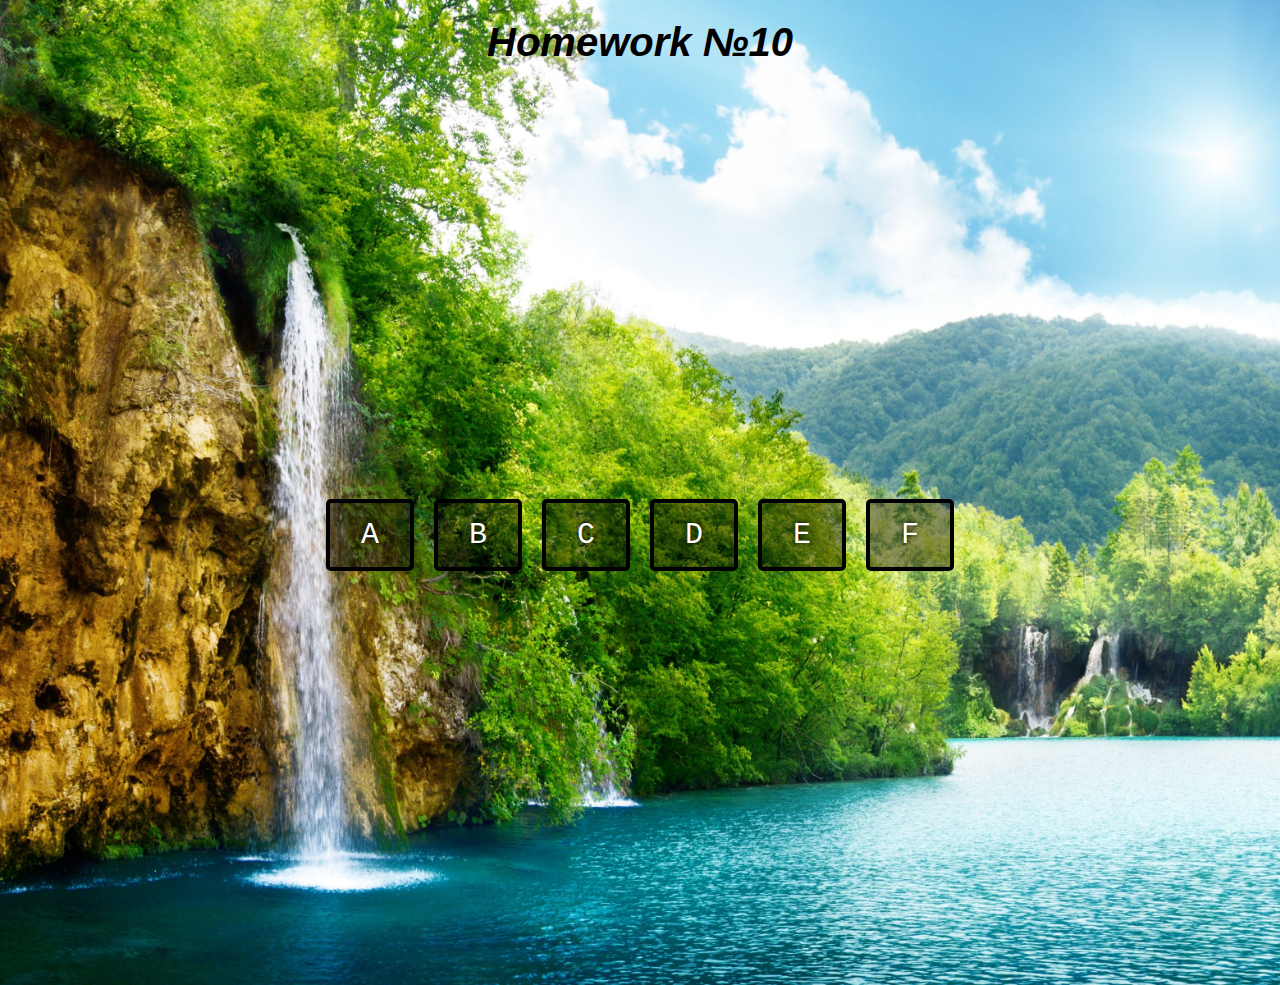
<file: HW10/index.html>
<!DOCTYPE html>
<html lang="en">
<head>
    <meta charset="UTF-8">
    <title>Title</title>
    <link rel="stylesheet" href="style.css">
</head>
<body>
<h3><em>Homework №10</em></h3>
<div class="keys">
    <div id="fountain" class="key" data-key="65">
        <kbd>A</kbd>
    </div>
    <div id="Jungle" class="key" data-key="66">
        <kbd>B</kbd>
    </div>
    <div id="Lake" class="key" data-key="67">
        <kbd>C</kbd>
    </div>
    <div id="Thunder" class="key" data-key="68">
        <kbd>D</kbd>
    </div>
    <div id="Ocean" class="key" data-key="69">
        <kbd>E</kbd>
    </div>
    <div id="Rain" class="key" data-key="70">
        <kbd>F</kbd>
    </div>
</div>

<audio data-key="65" src="Sounds/Fountain.mp3"></audio>
<audio data-key="66" src="Sounds/Jungle.mp3"></audio>
<audio data-key="67" src="Sounds/Lake.mp3"></audio>
<audio data-key="68" src="Sounds/Thunder.mp3"></audio>
<audio data-key="69" src="Sounds/Ocean.mp3"></audio>
<audio data-key="70" src="Sounds/Rain.mp3"></audio>

<script src="./main.js"></script>
</body>
</html>
</file>
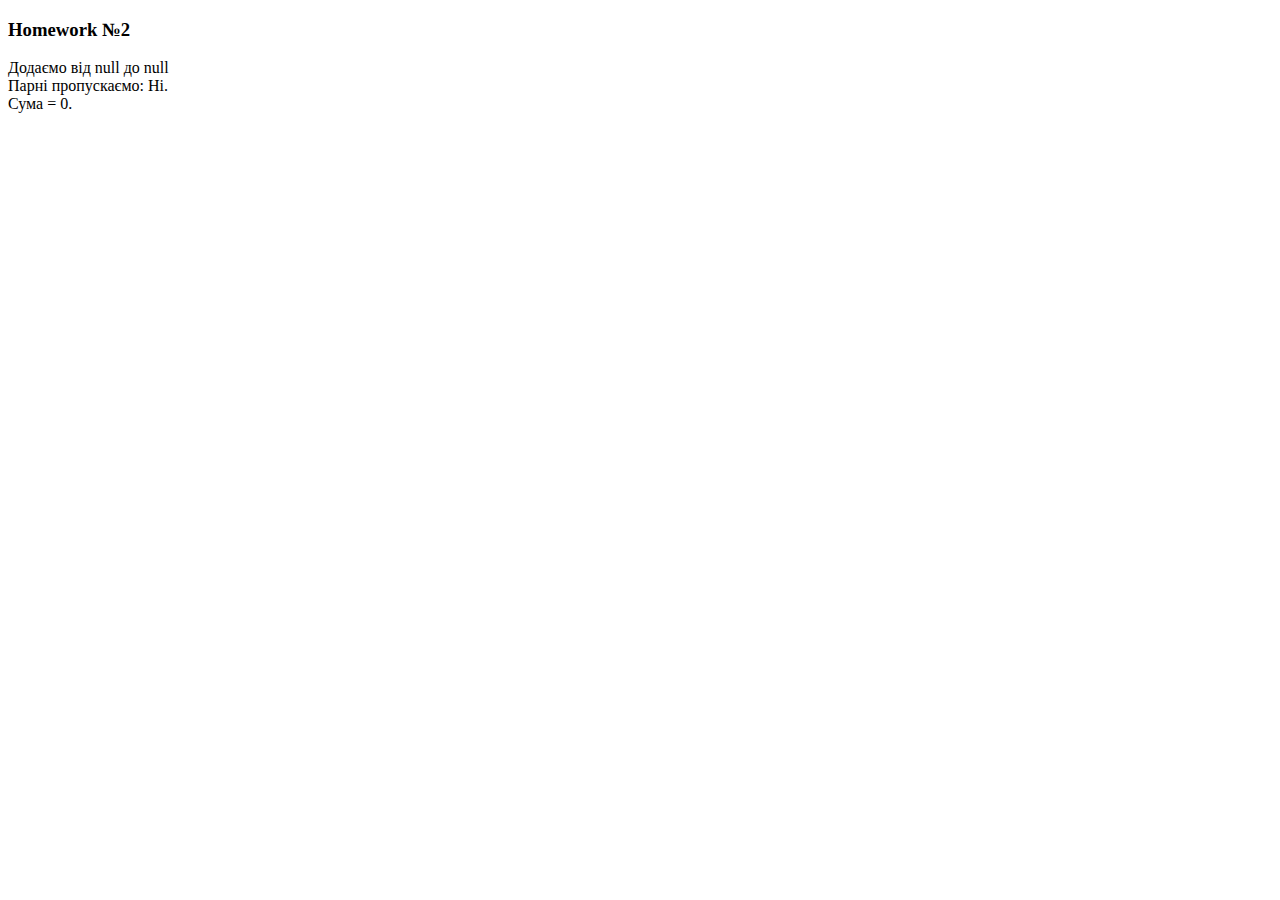
<file: HW2/index.html>
<!DOCTYPE html>
<html lang="en">
<head>
    <meta charset="UTF-8">
	<meta charset="UTF-8">
    <meta name="viewport" content="width=device-width, initial-scale=1.0">
    <meta http-equiv="X-UA-Compatible" content="ie=edge">
    <title>Title</title>
	
</head>
<body>
<h3>Homework №2</h3>
<script src="./main.js"></script>
</body>
</html>
</file>
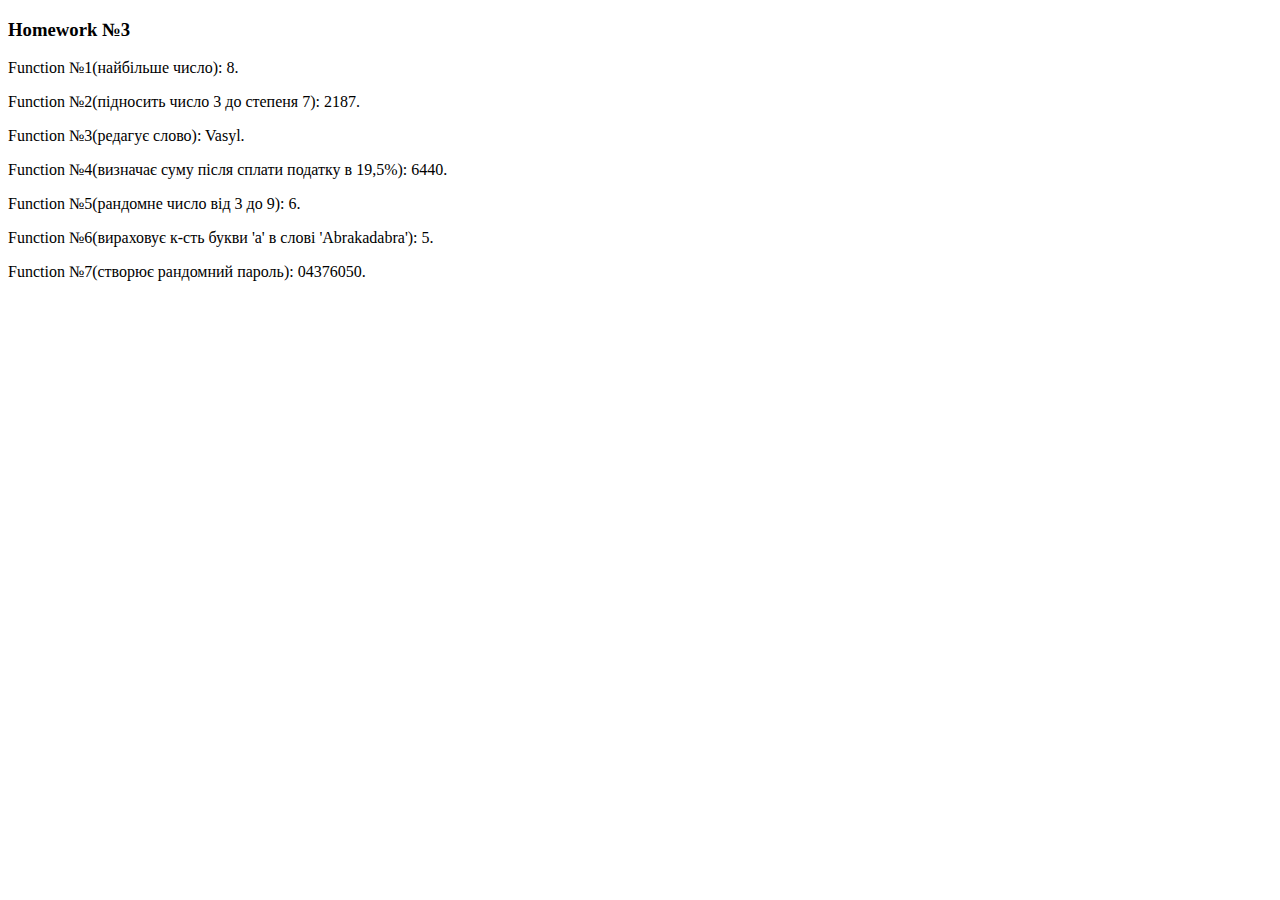
<file: HW3/index.html>
<!DOCTYPE html>
<html lang="en">
<head>
    <meta charset="UTF-8">
	<meta charset="UTF-8">
    <meta name="viewport" content="width=device-width, initial-scale=1.0">
    <meta http-equiv="X-UA-Compatible" content="ie=edge">
    <title>Title</title>
	
</head>
<body>
<h3>Homework №3</h3>
<script src="./main.js"></script>
</body>
</html>
</file>
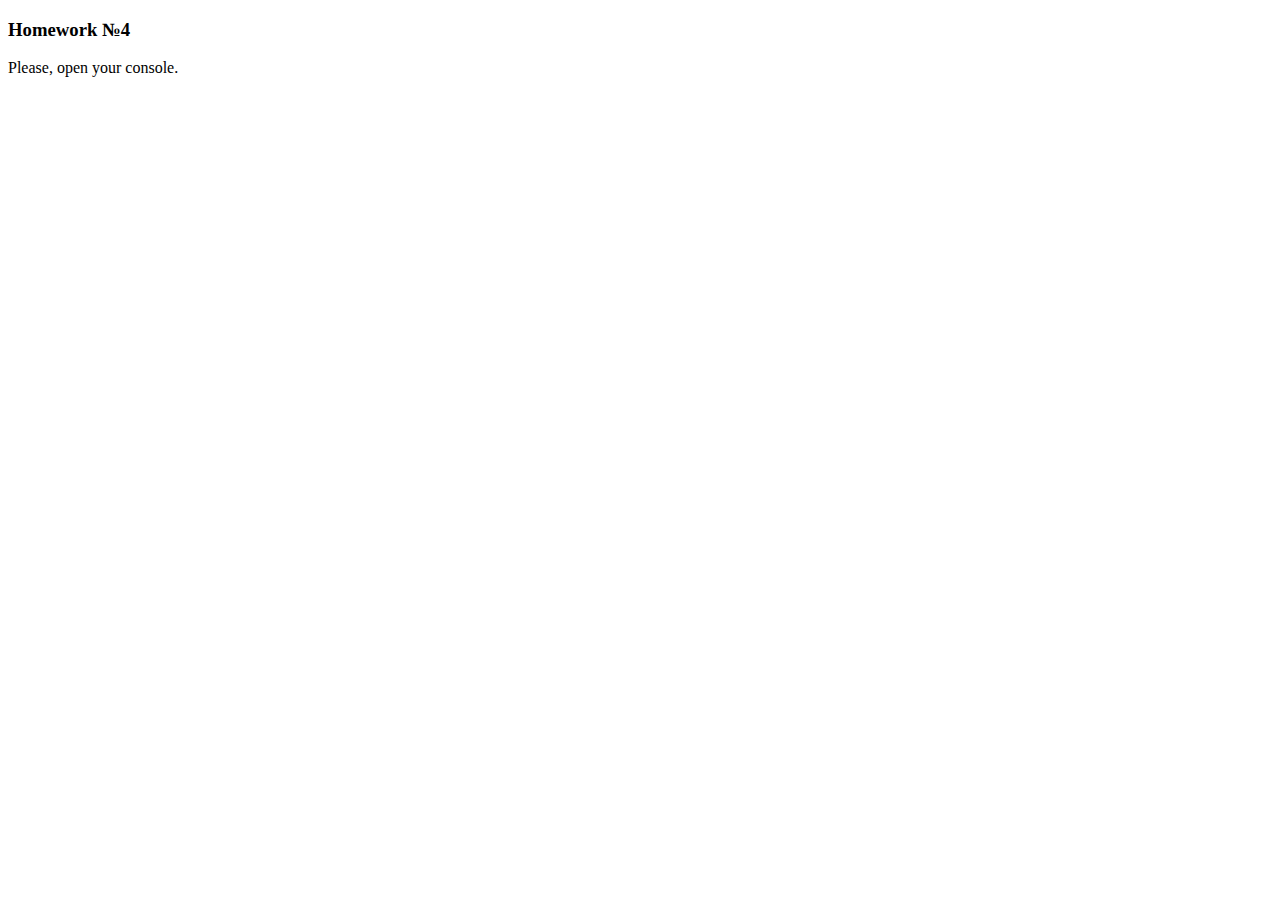
<file: HW4/index.html>
<!DOCTYPE html>
<html lang="en">
<head>
    <meta charset="UTF-8">
    <title>Title</title>
</head>
<body>
<h3>Homework №4</h3>
<p>Please, open your console.</p>
<script src="./main.js"></script>
</body>
</html>
</file>
<file: HW10/style.css>
html {
    font-size: 20px;
    background-image: url("Image/font.jpg");
    background-size: cover;
}

body, html {
    margin: 0;
    padding: 0;
    font-family: sans-serif;
}

h3 {
    margin: 20px;
    font-size: 40px;
    text-align: center;
}

.keys {
    display: flex;
    flex: 1;
    min-height: 100vh;
    align-items: center;
    justify-content: center;
}

.key {
    border: 4px solid black;
    border-radius: 5px;
    margin: 10px;
    font-size: 15px;
    padding: 15px;
    transition: all 0.7s ease;
    width: 50px;
    text-align: center;
    color: white;
    background: rgba(0,0,0,0.4);
    text-shadow: 0 0 5px black;
}
.playing {
    transform: scale(1.1);
    border-color: white;
}

kbd {
    display: block;
    font-size: 30px;
}
</file>
